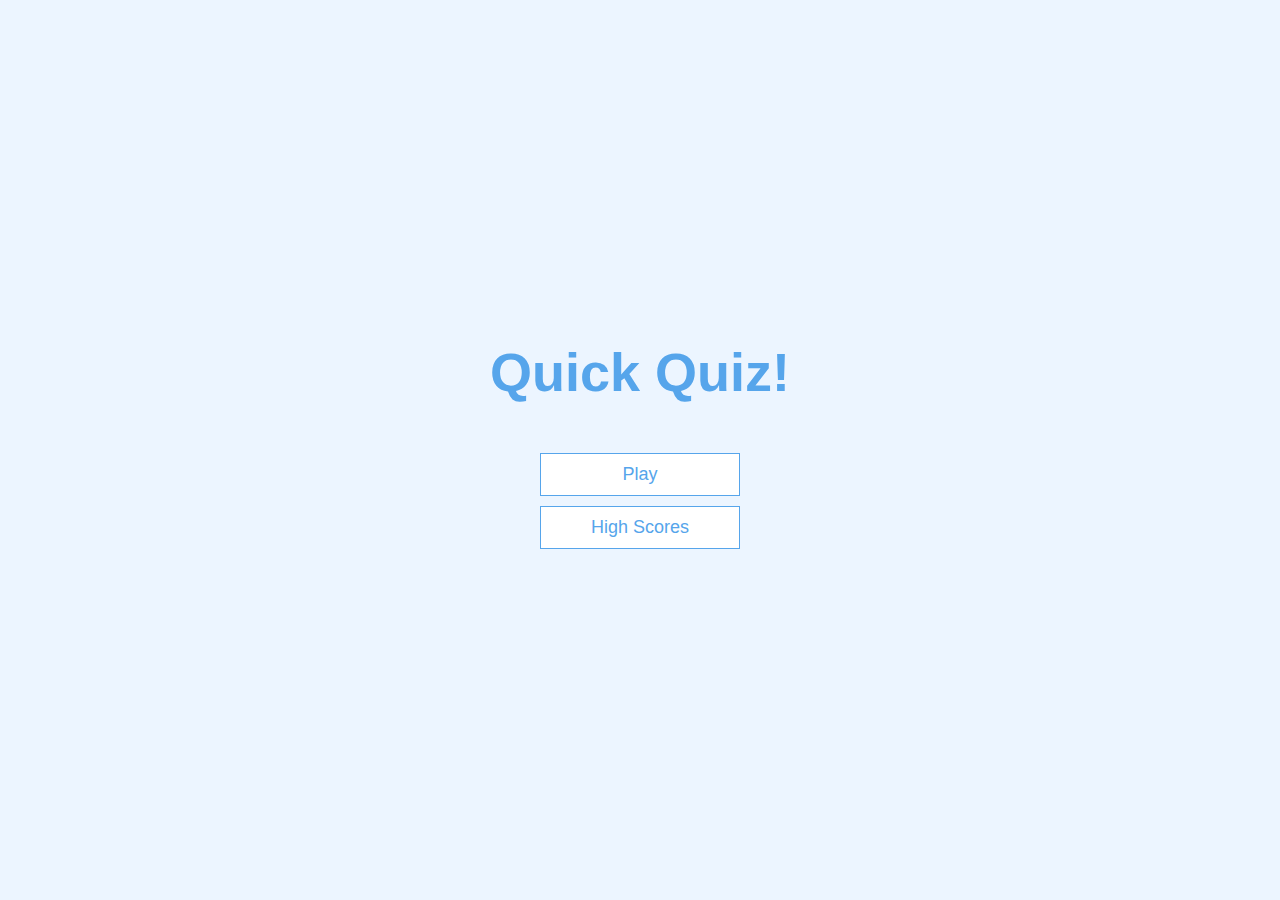
<file: index.html>
<!DOCTYPE html>
<html lang="en">
    <head>
        <meta charset="UTF-8">
        <meta http-equiv="X-UA-compatible" content="IE-edge">
        
        <title> Quick Quiz</title>
        <link rel="stylesheet" href="app.css">
    </head>
    <body>
        <div class="container">
         <div id="home" class="flex-center flex-column">
            <h1>Quick Quiz!</h1>
            <a class="btn" href="/game.html">Play</a>
            <a class="btn" href="/highscores.html">High Scores</a>
        </div>
        </div>
    </body>
</html>
</file>
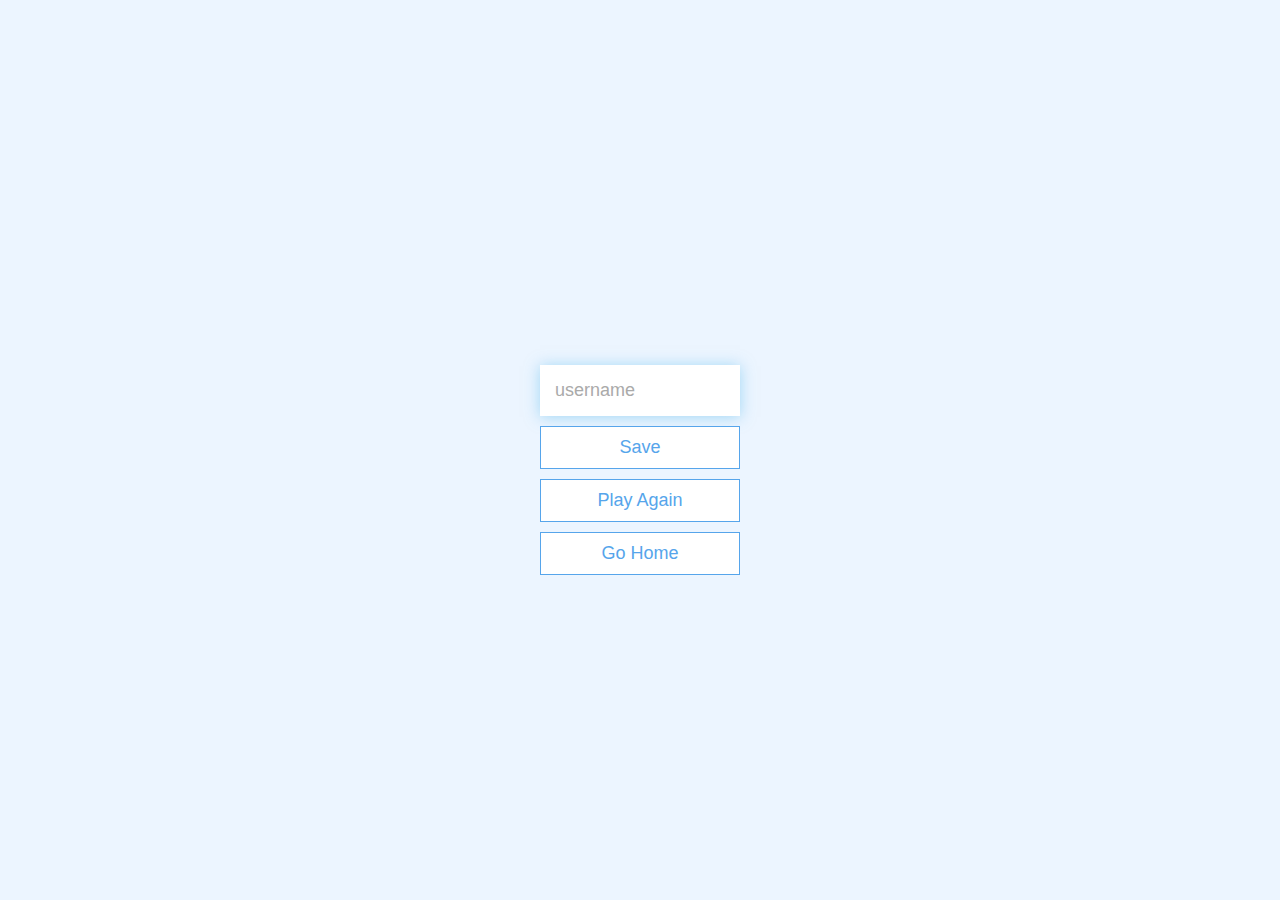
<file: end.html>
<!DOCTYPE html>
<html lang="en">
    <head>
        <meta charset="UTF-8">
        <meta http-equiv="X-UA-compatible" content="IE-edge">
       
        <title> Congrats!!!!</title>
        <link rel="stylesheet" href="app.css">
        
    </head>

    <body>
        <div class="container">
            <div id="end" class="flex-center flex-column">
                <h1 id="finalScore"></h1>
                <form>
                    <input type="text" name="username" id="username" placeholder="username"/>
                    <button type="submit" class="btn" id="saveScoreBtn" onclick="saveHighScore(event)" >Save</button>
                </form>
                <a class="btn" href="/game.html">Play Again</a>
                <a class="btn" href="/">Go Home</a>
            </div>
        </div>
        <script src="end.js"></script>
    </body>
    </html>
</file>
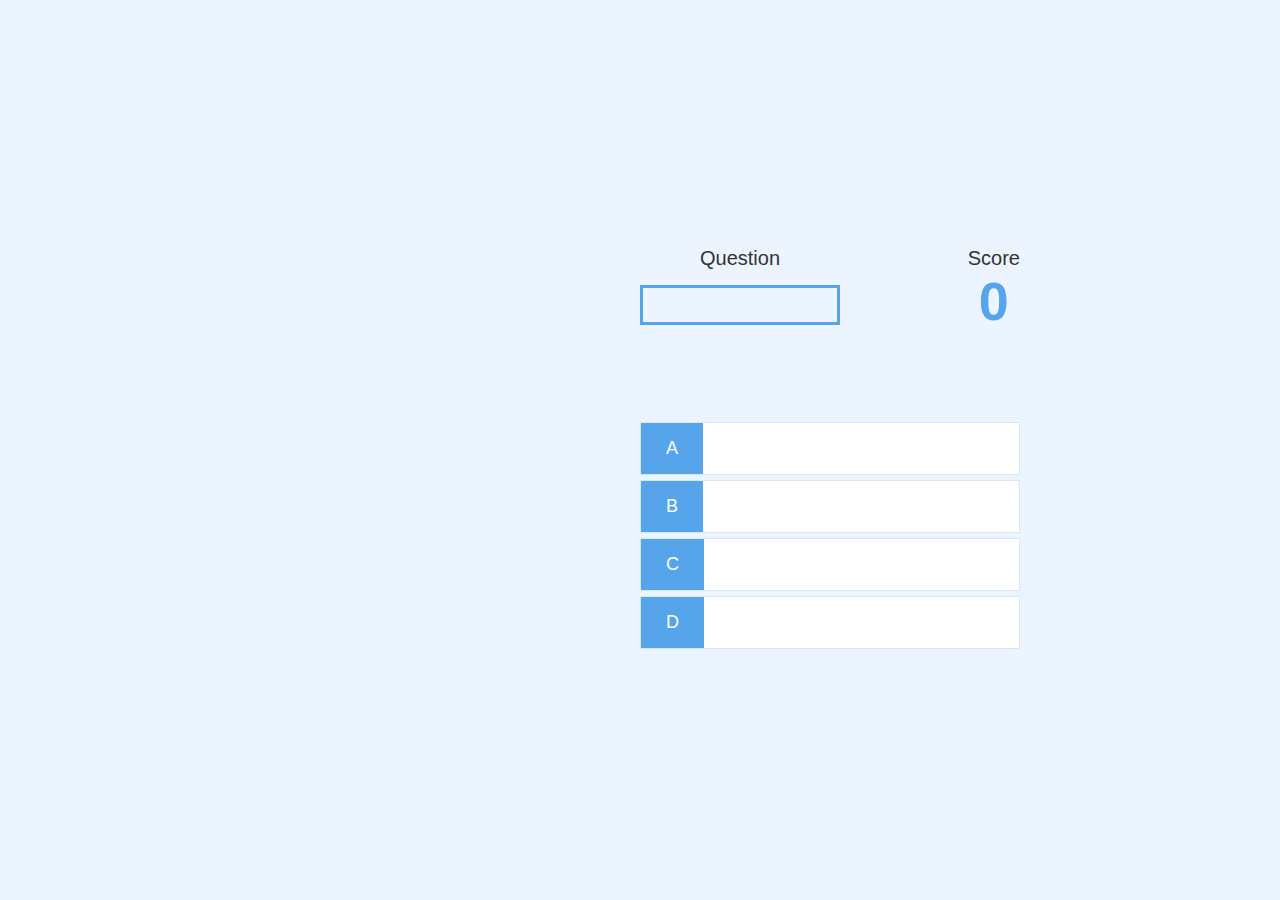
<file: game.html>
<!DOCTYPE html>
<html lang="en">
    <head>
        <meta charset="UTF-8">
        <meta http-equiv="X-UA-compatible" content="IE-edge">
       
        <title> Quick Quiz - Play</title>
        <link rel="stylesheet" href="app.css">
        <link rel="stylesheet" href="game.css">
    </head>
    <body>
        <div class="container">
            <div id="loader"></div>
            <div id="game" class="justify-center flex-column">
                <div id="hud">
                    <div id="hud-item">
                        <p id="progressText" class="hud-prefix">
                            Question
                        </p>
                        <div id="progressBar">
                            <div id="progressBarFull">

                            </div>
                        </div>
                    </div>
                    <div id="hud-item">
                        <p class="hud-prefix">
                            Score
                        </p>
                        <h1 class="hud-main-text" id="score">
                            0
                        </h1>
                    </div>
                </div>   
                <h2 id="question"></h2>
                <div class="choice-container">
                    <p class="choice-prefix">A</p>
                    <p class="choice-text" data-number="1"></p>
               </div>    

               <div class="choice-container">
                <p class="choice-prefix">B</p>
                <p class="choice-text" data-number="2"></p>
           </div>  

           <div class="choice-container">
            <p class="choice-prefix">C</p>
            <p class="choice-text" data-number="3"></p>
           </div> 
          
          <div class="choice-container">
            <p class="choice-prefix">D</p>
            <p class="choice-text" data-number="4"></p>
          </div>  

            </div>
        </div>
        <script src="game.js"></script>
    </body>
</html>
</file>
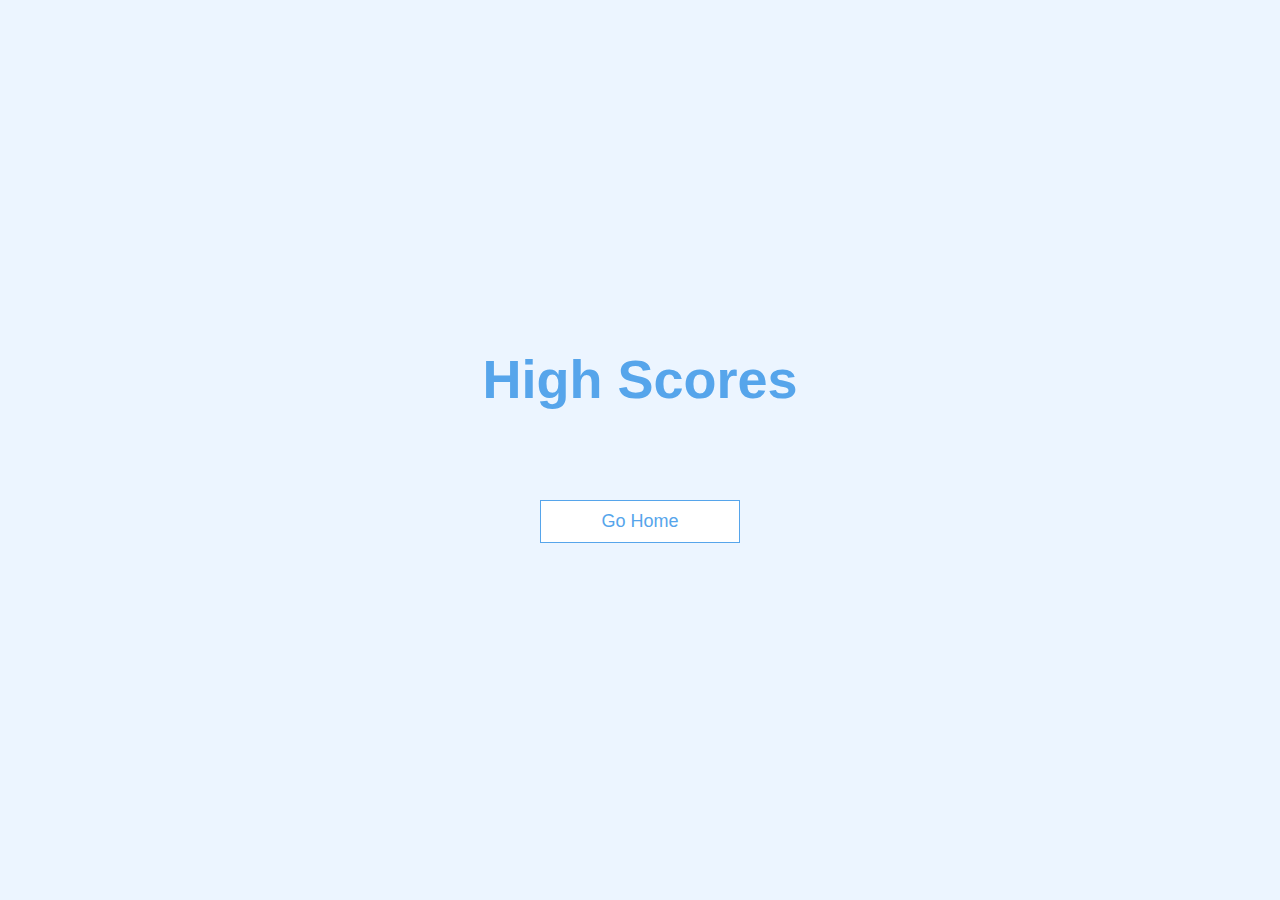
<file: highScores.html>
<!DOCTYPE html>
<html lang="en">
    <head>
        <meta charset="UTF-8">
        <meta http-equiv="X-UA-compatible" content="IE-edge">
       
        <title> HighScores </title>
        <link rel="stylesheet" href="app.css">
        <link rel="stylesheet" href="highScores.css">
        
    </head>
    <body>
        <div class="container">
            <div id="highScores" class="flex-center flex-column">
                <h1 id="finalScore">High Scores</h1>
                <ul id="highScoresList"></ul>
                <a class="btn" href="/">Go Home</a>
            </div>
        </div>
        <script src="highScores.js"></script>
    </body>
</html>
</file>
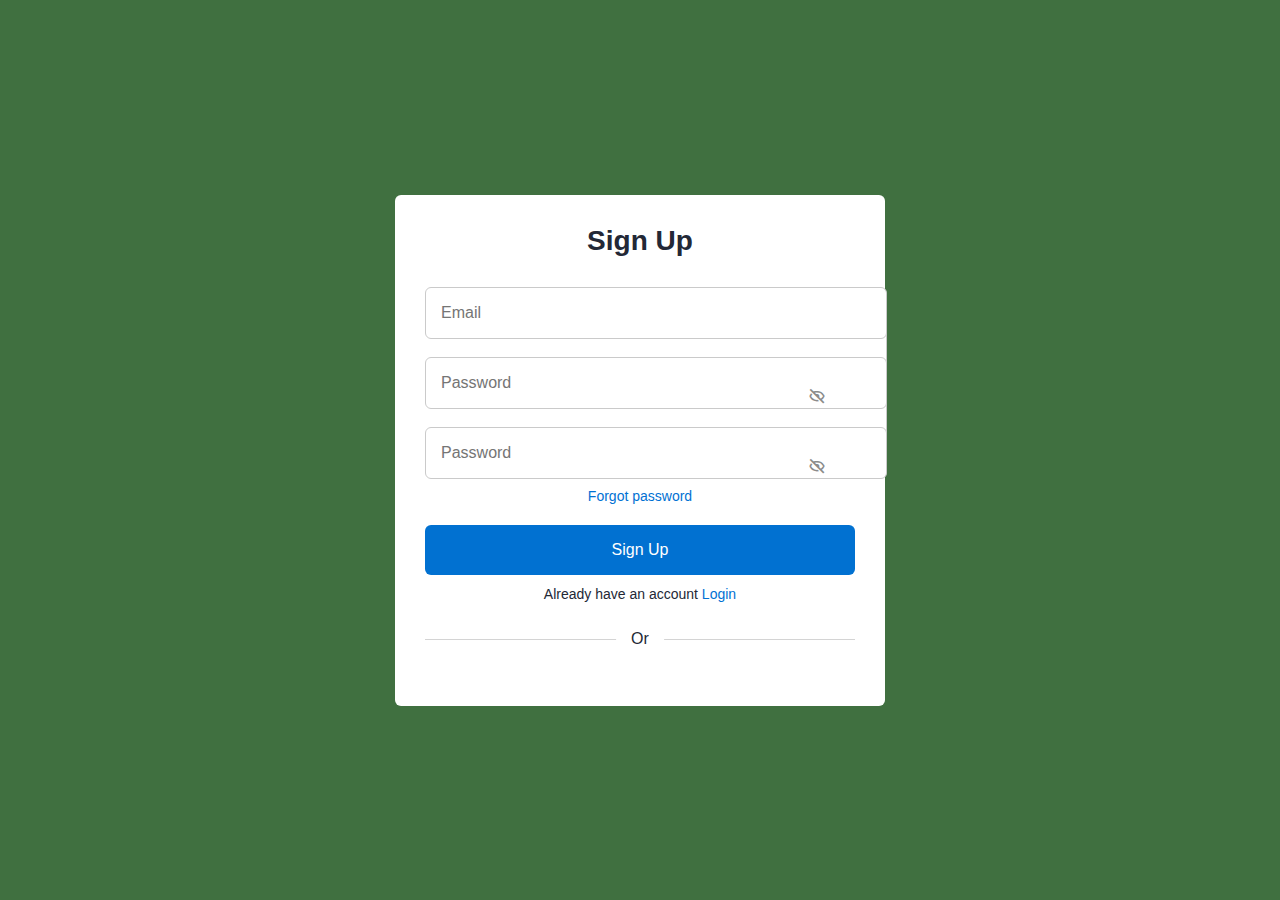
<file: signup.html>
<!DOCTYPE html>
<html lang="en">
    <head>
        <meta charset="UTF-8">
        <meta http-equiv="X-UA-compatible" content="IE-edge">
        <meta name="viewport" content="width-device width , initial scale-1.0">
        <title> Responsive Login and Signup Form</title>

        <!--css-->
        <link rel="stylesheet" href="signup.css">

        <!--BoxIcon Css-->
        <link href='https://unpkg.com/boxicons@2.1.4/css/boxicons.min.css' rel='stylesheet'>
      
    </head>
    <body>
        <section class="container forms">
            <div class="form login">
                <div class="form-content">
                    <header>Login</header>

                    <form action="#">
                        <div class="field input-field">
                            <input type="email" placeholder="Email" class="input">
                        </div>

                        <div class="field input-field">
                            <input type="password" placeholder="Password" class="password">
                            <i class='bx bx-hide eye-icon'></i>
                        </div>

                        <div class="form-link">
                            <a href="#" class="forgot-pass">Forgot password</a>
                        </div>  
                        
                        <div class="field button-field">
                            <button>Login</button>    
                        </div>

                        <div class="form-link">
                           <span>Already have an account  <a href="#" class="signup-link">SignUp</a></span>
                        </div>  
                    </form>
                </div>
                <div class="line"></div>
            </div>

            <!--Sign Up Page Code-->

            <div class="form signup">
                <div class="form-content">
                    <header>Sign Up</header>

                    <form action="form login">
                        <div class="field input-field">
                            <input type="email" placeholder="Email" class="input">
                        </div>

                        <div class="field input-field">
                            <input type="password" placeholder="Password" class="password">
                            <i class='bx bx-hide eye-icon'></i>
                        </div>

                        <div class="field input-field">
                            <input type="password" placeholder="Password" class="password">
                            <i class='bx bx-hide eye-icon'></i>
                        </div>

                        <div class="form-link">
                            <a href="#" class="forgot-pass">Forgot password</a>
                        </div>  
                        
                        <div class="field button-field">
                            <button>Sign Up</button>    
                        </div>

                        <div class="form-link">
                           <span>Already have an account  <a href="form login" class="link signup-link">Login</a></span>
                        </div>  
                    </form>
                </div>
                <div class="line"></div>
            </div>

        </section>

        <!--JavaScript-->
        <script src="signup.js"></script>

    </body>
</html>
</file>
<file: app.css>
:root{
    background-color: #ecf5ff;
    font-size: 62.5%;

}
*{
    box-sizing: border-box;
    font-family: Arial, Helvetica, sans-serif;
    margin: 0;
    padding: 0;
    color: #333;

}
h1
h2
h3
h4{
    margin-bottom: 1rem;
}
h1{
    font-size: 5.4rem;
    color: #56a5eb;
    margin-bottom: 5rem;
}
h1 > span{
    font-size: 2.4rem;
    font-weight: 400;
}
h2 {
    font-size: 4.2rem;
    margin-bottom: 4rem;
    font-weight: 700;
}
h3{
    font-size: 2.8rem;
    font-weight: 500;
}
.container{
    width: 100vw;
    height: 100vh;
    display: flex;
    justify-content: center;
    align-items: center;
    max-width: 80rem;
    margin: 0 auto;
    padding: 2rem;
}
.container > *{
    width: 100%;    

}
.flex-column{
    display: flex;
    flex-direction: column;
}
.flex-center{
    justify-content: center;
    align-items: center;
}
.justify-center{
    justify-content: center;
}
.text-center{
    text-align: center;
}
.hidden{
    display: none;
}
/*Button*/
.btn{
    font-size: 1.8rem;
    padding: 1rem 0;
    width: 20rem;
    text-align: center;
    border: 0.1rem solid #56a5eb;
    margin-bottom: 1rem;
    text-decoration: none;
    color: #56a5eb;
    background-color: white;

}
.btn:hover{
    cursor: pointer;
    box-shadow: 0 0.4rem 1.4rem 0 rgba(86, 185, 235, 0.5);
    transform: translateY(-00.1rem);
    transition: transform 150ms;

}
.btn[disabled]:hover{
    cursor: not-allowed;
    box-shadow: none;
    transform: none;
}

/*Form*/
form{
    width: 100%;
    display: flex;
    flex-direction: column;
    align-items: center;
}
input{
    margin-bottom: 1rem;
    width: 20rem;
    padding: 1.5rem;
    font-size: 1.8rem;
    border: none;
    box-shadow: 0 0.1rem 1.4rem 0 rgba(86, 185, 235, 0.5);
}
input::placeholder{
    color: #aaa;
    
}
</file>
<file: game.css>
.choice-container {
    display: flex;
    margin-bottom: 0.5rem;
    width: 100%;
    font-size: 1.8rem;
    border: 0.1rem solid rgb(86, 165, 235, 0.25);
    background-color: #fff;
}
.choice-container:hover {
    cursor: pointer;
    box-shadow: 0 0.4rem 1.4rem 0 rgba(86 , 185 , 235 , 0.5);
    transform: translateY(-0.1rem);
    transition: transform 150ms;
}
.choice-prefix {
    padding: 1.5rem 2.5rem;
    background-color: #56a5eb;
    color: white;
}
.choice-text {
    padding: 1.5rem;
    width: 100%;
}
.correct{
    background-color: #28a745;
}
.incorrect{
    background-color: #dc3545;
}

/*HUD*/
#hud{
    display: flex;
    justify-content: space-between;
}
.hud-prefix{
    text-align: center;
    font-size: 2rem;

}
.hud-main-text{
    text-align: center;
}

/*ProgressBar*/
#progressBar{
    width: 20rem;
    height: 4rem;
    border: 0.3rem solid #56a5eb;
    margin-top: 1.5rem;
}
#progressBarFull{
    height: 3.4rem;
    background-color: #56a5eb;
    width: 0%;
}
</file>
<file: highScores.css>
#highScoresList{
    list-style: none;
    padding-left: 0;
    margin-bottom: 4rem;
}
.high-score{
    font-size: 2.8rem;
    margin-bottom: 0.5rem;
}
.high-score:hover{
    transform: scale(1.025);
}
</file>
<file: signup.css>
@import url('https://fonts.googleapis.com/css2?family=Noto+Sans:ital,wght@0,100;1,200&display=swap');

*{
    font-family: "poppins" , sans-serif;
    margin: 0;
    padding: 0;
    block-size: border-box;
}

.container{
    height: 100vh;
    width: 100%;
    display: flex;
    align-items: center;
    justify-content: center;
    background-color: #407040;
    column-gap: 30px;
}

.form{
    background: #fff;
    border-radius: 6px;
    max-width: 430px;
    width: 100%;
    padding: 30px;
    position: absolute;
}
.form .signup{
    opacity: 0;
    pointer-events: none;
}
.forms.show-signup.form.signup{
    opacity: 0;
    pointer-events: auto;
}
.forms.show-signup.form.login{
    opacity: 0;
    pointer-events: none;
}

header{
    font-size: 28px;
    font-weight: 600;
    color: #232836;
    text-align: center;
}
form{
    margin-top: 30px;
}
.form .field{
    position: relative;
    height: 50px;
    width: 100%;
    margin-top: 20px;
    border-radius: 6px;
}
.field input,
.field button
{
    height: 100%;
    width: 100%;
    border: none;
    font-size: 16px;
    font-weight: 400;
    border-radius: 6px;
}
.field input{
    outline: none;
    padding: 0 15px;
    border: 1px solid #CACACA;
    
}
.field input:focus{
    border-bottom-width: 2px;
}
.form-link{
    text-align: center;
    margin-top: 10px;
}
.form-link span,
.form-link a{
    font-size: 14px;
    font-weight: 400;
    color: #232836;
}
.form a{
    color: #0171d3;
    text-decoration: none;
}
.form a:hover{
    text-decoration: underline;
}
.form-content a:hover{
    text-decoration: underline;
}
.eye-icon{
    font-size: 18px;
    top: 50%;
    right: 10px;
    transform: translate(-50%);
    color: #8b8b8b;
    position: absolute;
    cursor: pointer;
    padding: 5px;
}
.line{
    position: relative;
    height: 1px;
    width: 100%;
    margin: 36px 0;
    background-color: #d4d4d4;
}
.line::before{
    content: 'Or';
    position: absolute;
    top: 50%;
    left: 50%;
    transform: translate(-50% , -50%);
    background-color: #fff;
    color: #232836;
    padding: 0 15px;
}
.field button{
    color: #fff;
    background-color: #0171d1;
    transition: all 0.3s ease;
    cursor: pointer;
}
.field button:hover{
    color: #fff;
    background-color: #016dcb;
}
 @media screen and (max-width: 400px) {
    .form{
        padding: 15px 10px;
    }
 }
</file>
